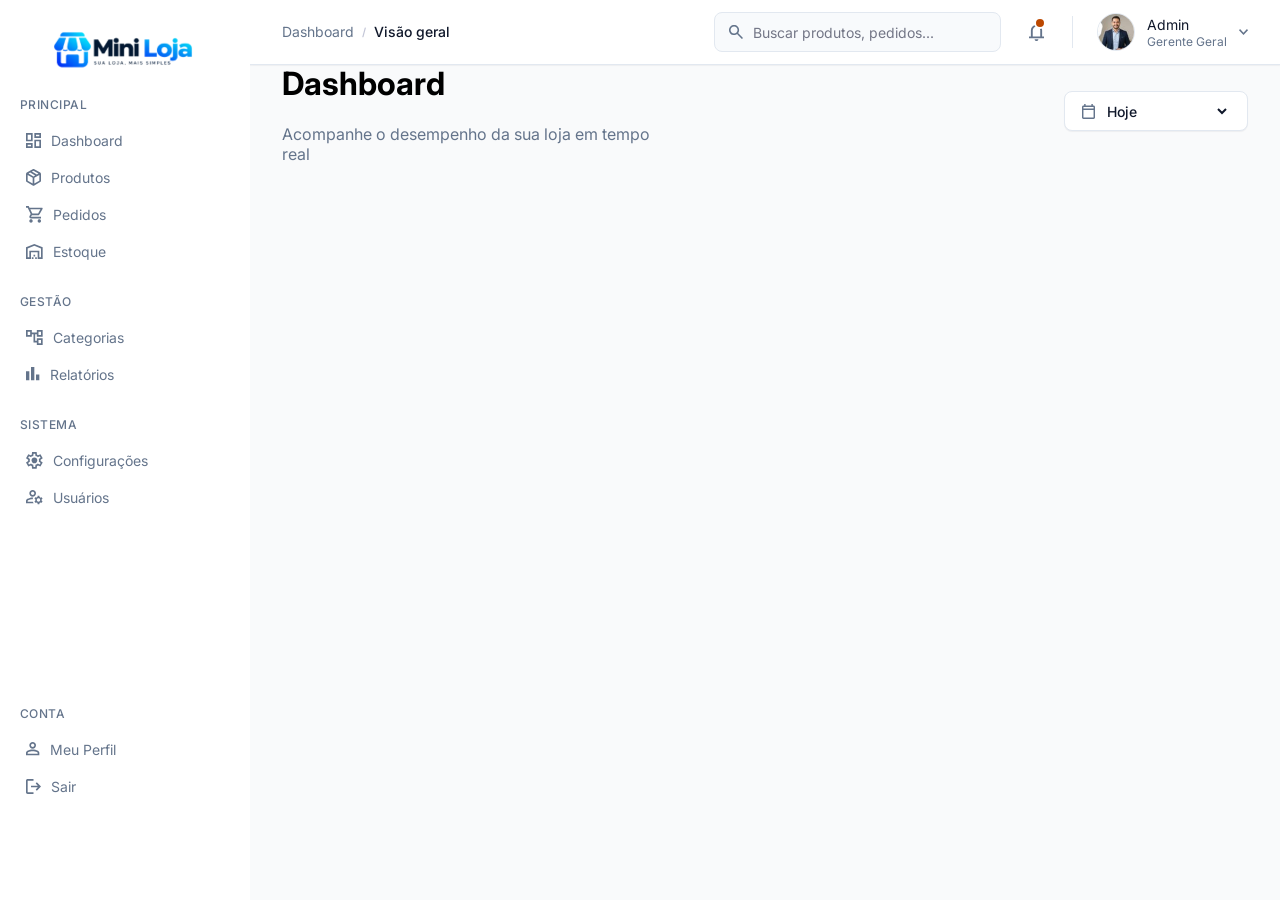
<file: index.html>
<!DOCTYPE html>
<html lang="pt-br">     
<head>
    <meta charset="UTF-8">
    <meta name="viewport" content="width=device-width, initial-scale=1.0">
    <link rel="stylesheet" href="css/style.css">
    <title>Dashboard Mini Loja</title>
</head>
<body>
    <aside class="sidebar">
        <img src="assets/img/Logo Mini Loja1.png" alt="Logo da Mini Loja" id="logo">
        <nav aria-label="Navegação principal">
            <h2>Principal</h2>
            <ul>
            <li><a href="#dashboard"><svg class="nav-icon" width="15" height="15" viewBox="0 0 15 15" fill="none" xmlns="http://www.w3.org/2000/svg">
            <path d="M8.33333 5V0H15V5H8.33333ZM0 8.33333V0H6.66667V8.33333H0ZM8.33333 15V6.66667H15V15H8.33333ZM0 15V10H6.66667V15H0ZM1.66667 6.66667H5V1.66667H1.66667V6.66667ZM10 13.3333H13.3333V8.33333H10V13.3333ZM10 3.33333H13.3333V1.66667H10V3.33333ZM1.66667 13.3333H5V11.6667H1.66667V13.3333Z" fill="#64748B"/>
            </svg> Dashboard</a></li>
            <li><a href="#produtos"><svg class="nav-icon" width="15" height="17" viewBox="0 0 15 17" fill="none" xmlns="http://www.w3.org/2000/svg">
            <path d="M6.66667 14.5208V8.8125L1.66667 5.91667V11.625L6.66667 14.5208ZM8.33333 14.5208L13.3333 11.625V5.91667L8.33333 8.8125V14.5208ZM6.66667 16.4375L0.833333 13.0833C0.569444 12.9306 0.364583 12.7292 0.21875 12.4792C0.0729167 12.2292 0 11.9514 0 11.6458V5.02083C0 4.71528 0.0729167 4.4375 0.21875 4.1875C0.364583 3.9375 0.569444 3.73611 0.833333 3.58333L6.66667 0.229167C6.93056 0.0763889 7.20833 0 7.5 0C7.79167 0 8.06944 0.0763889 8.33333 0.229167L14.1667 3.58333C14.4306 3.73611 14.6354 3.9375 14.7812 4.1875C14.9271 4.4375 15 4.71528 15 5.02083V11.6458C15 11.9514 14.9271 12.2292 14.7812 12.4792C14.6354 12.7292 14.4306 12.9306 14.1667 13.0833L8.33333 16.4375C8.06944 16.5903 7.79167 16.6667 7.5 16.6667C7.20833 16.6667 6.93056 16.5903 6.66667 16.4375ZM10.8333 5.4375L12.4375 4.52083L7.5 1.66667L5.875 2.60417L10.8333 5.4375ZM7.5 7.375L9.125 6.4375L4.1875 3.58333L2.5625 4.52083L7.5 7.375Z" fill="#64748B"/></svg> Produtos</a></li>
            <li><a href="#pedidos"><svg class="nav-icon" width="17" height="17" viewBox="0 0 17 17" fill="none" xmlns="http://www.w3.org/2000/svg">
            <path d="M5 16.6667C4.54167 16.6667 4.14931 16.5035 3.82292 16.1771C3.49653 15.8507 3.33333 15.4583 3.33333 15C3.33333 14.5417 3.49653 14.1493 3.82292 13.8229C4.14931 13.4965 4.54167 13.3333 5 13.3333C5.45833 13.3333 5.85069 13.4965 6.17708 13.8229C6.50347 14.1493 6.66667 14.5417 6.66667 15C6.66667 15.4583 6.50347 15.8507 6.17708 16.1771C5.85069 16.5035 5.45833 16.6667 5 16.6667ZM13.3333 16.6667C12.875 16.6667 12.4826 16.5035 12.1562 16.1771C11.8299 15.8507 11.6667 15.4583 11.6667 15C11.6667 14.5417 11.8299 14.1493 12.1562 13.8229C12.4826 13.4965 12.875 13.3333 13.3333 13.3333C13.7917 13.3333 14.184 13.4965 14.5104 13.8229C14.8368 14.1493 15 14.5417 15 15C15 15.4583 14.8368 15.8507 14.5104 16.1771C14.184 16.5035 13.7917 16.6667 13.3333 16.6667ZM4.29167 3.33333L6.29167 7.5H12.125L14.4167 3.33333H4.29167ZM3.5 1.66667H15.7917C16.1111 1.66667 16.3542 1.80903 16.5208 2.09375C16.6875 2.37847 16.6944 2.66667 16.5417 2.95833L13.5833 8.29167C13.4306 8.56944 13.2257 8.78472 12.9688 8.9375C12.7118 9.09028 12.4306 9.16667 12.125 9.16667H5.91667L5 10.8333H15V12.5H5C4.375 12.5 3.90278 12.2257 3.58333 11.6771C3.26389 11.1285 3.25 10.5833 3.54167 10.0417L4.66667 8L1.66667 1.66667H0V0H2.70833L3.5 1.66667ZM6.29167 7.5H12.125H6.29167Z" fill="#64748B"/></svg> Pedidos</a></li>
            <li><a href="#estoque"><svg class="nav-icon" width="17" height="15" viewBox="0 0 17 15" fill="none" xmlns="http://www.w3.org/2000/svg">
            <path d="M1.66667 13.3333H3.33333V6.66667H13.3333V13.3333H15V4.45833L8.33333 1.79167L1.66667 4.45833V13.3333ZM0 15V3.33333L8.33333 0L16.6667 3.33333V15H11.6667V8.33333H5V15H0ZM5.83333 15V13.3333H7.5V15H5.83333ZM7.5 12.5V10.8333H9.16667V12.5H7.5ZM9.16667 15V13.3333H10.8333V15H9.16667ZM3.33333 6.66667H8.33333H13.3333H3.33333Z" fill="#64748B"/></svg>Estoque</a></li>
            </ul>
        <h2>Gestão</h2>
        <ul>
            <li><a href="#categorias"><svg class="nav-icon" width="17" height="15" viewBox="0 0 17 15" fill="none" xmlns="http://www.w3.org/2000/svg">
            <path d="M10.8333 15V12.5H7.5V4.16667H5.83333V6.66667H0V0H5.83333V2.5H10.8333V0H16.6667V6.66667H10.8333V4.16667H9.16667V10.8333H10.8333V8.33333H16.6667V15H10.8333ZM1.66667 1.66667V5V1.66667ZM12.5 10V13.3333V10ZM12.5 1.66667V5V1.66667ZM12.5 5H15V1.66667H12.5V5ZM12.5 13.3333H15V10H12.5V13.3333ZM1.66667 5H4.16667V1.66667H1.66667V5Z" fill="#64748B"/></svg> Categorias</a></li>
            <li><a href="#relatorios"><svg class="nav-icon" width="14" height="14" viewBox="0 0 14 14" fill="none" xmlns="http://www.w3.org/2000/svg">
            <path d="M10 13.3333V7.5H13.3333V13.3333H10ZM5 13.3333V0H8.33333V13.3333H5ZM0 13.3333V4.16667H3.33333V13.3333H0Z" fill="#64748B"/></svg> Relatórios</a></li>
        </ul>
        <h2>Sistema</h2>
        <ul>
            <li><a href="#configuracoes"><svg class="nav-icon" width="17" height="17" viewBox="0 0 17 17" fill="none" xmlns="http://www.w3.org/2000/svg">
            <path d="M6.08333 16.6667L5.75 14C5.56944 13.9306 5.39931 13.8472 5.23958 13.75C5.07986 13.6528 4.92361 13.5486 4.77083 13.4375L2.29167 14.4792L0 10.5208L2.14583 8.89583C2.13194 8.79861 2.125 8.70486 2.125 8.61458C2.125 8.52431 2.125 8.43056 2.125 8.33333C2.125 8.23611 2.125 8.14236 2.125 8.05208C2.125 7.96181 2.13194 7.86806 2.14583 7.77083L0 6.14583L2.29167 2.1875L4.77083 3.22917C4.92361 3.11806 5.08333 3.01389 5.25 2.91667C5.41667 2.81944 5.58333 2.73611 5.75 2.66667L6.08333 0H10.6667L11 2.66667C11.1806 2.73611 11.3507 2.81944 11.5104 2.91667C11.6701 3.01389 11.8264 3.11806 11.9792 3.22917L14.4583 2.1875L16.75 6.14583L14.6042 7.77083C14.6181 7.86806 14.625 7.96181 14.625 8.05208C14.625 8.14236 14.625 8.23611 14.625 8.33333C14.625 8.43056 14.625 8.52431 14.625 8.61458C14.625 8.70486 14.6111 8.79861 14.5833 8.89583L16.7292 10.5208L14.4375 14.4792L11.9792 13.4375C11.8264 13.5486 11.6667 13.6528 11.5 13.75C11.3333 13.8472 11.1667 13.9306 11 14L10.6667 16.6667H6.08333ZM7.54167 15H9.1875L9.47917 12.7917C9.90972 12.6806 10.309 12.5174 10.6771 12.3021C11.0451 12.0868 11.3819 11.8264 11.6875 11.5208L13.75 12.375L14.5625 10.9583L12.7708 9.60417C12.8403 9.40972 12.8889 9.20486 12.9167 8.98958C12.9444 8.77431 12.9583 8.55556 12.9583 8.33333C12.9583 8.11111 12.9444 7.89236 12.9167 7.67708C12.8889 7.46181 12.8403 7.25694 12.7708 7.0625L14.5625 5.70833L13.75 4.29167L11.6875 5.16667C11.3819 4.84722 11.0451 4.57986 10.6771 4.36458C10.309 4.14931 9.90972 3.98611 9.47917 3.875L9.20833 1.66667H7.5625L7.27083 3.875C6.84028 3.98611 6.44097 4.14931 6.07292 4.36458C5.70486 4.57986 5.36806 4.84028 5.0625 5.14583L3 4.29167L2.1875 5.70833L3.97917 7.04167C3.90972 7.25 3.86111 7.45833 3.83333 7.66667C3.80556 7.875 3.79167 8.09722 3.79167 8.33333C3.79167 8.55556 3.80556 8.77083 3.83333 8.97917C3.86111 9.1875 3.90972 9.39583 3.97917 9.60417L2.1875 10.9583L3 12.375L5.0625 11.5C5.36806 11.8194 5.70486 12.0868 6.07292 12.3021C6.44097 12.5174 6.84028 12.6806 7.27083 12.7917L7.54167 15ZM8.41667 11.25C9.22222 11.25 9.90972 10.9653 10.4792 10.3958C11.0486 9.82639 11.3333 9.13889 11.3333 8.33333C11.3333 7.52778 11.0486 6.84028 10.4792 6.27083C9.90972 5.70139 9.22222 5.41667 8.41667 5.41667C7.59722 5.41667 6.90625 5.70139 6.34375 6.27083C5.78125 6.84028 5.5 7.52778 5.5 8.33333C5.5 9.13889 5.78125 9.82639 6.34375 10.3958C6.90625 10.9653 7.59722 11.25 8.41667 11.25Z" fill="#64748B"/></svg> Configurações</a></li>
            <li><a href="#usuarios"><svg class="nav-icon" width="17" height="15" viewBox="0 0 17 15" fill="none" xmlns="http://www.w3.org/2000/svg">
            <path d="M6.66667 6.66667C5.75 6.66667 4.96528 6.34028 4.3125 5.6875C3.65972 5.03472 3.33333 4.25 3.33333 3.33333C3.33333 2.41667 3.65972 1.63194 4.3125 0.979167C4.96528 0.326389 5.75 0 6.66667 0C7.58333 0 8.36806 0.326389 9.02083 0.979167C9.67361 1.63194 10 2.41667 10 3.33333C10 4.25 9.67361 5.03472 9.02083 5.6875C8.36806 6.34028 7.58333 6.66667 6.66667 6.66667ZM0 13.3333V11C0 10.5417 0.118056 10.1111 0.354167 9.70833C0.590278 9.30556 0.916667 9 1.33333 8.79167C2.04167 8.43056 2.84028 8.125 3.72917 7.875C4.61806 7.625 5.59722 7.5 6.66667 7.5C6.77778 7.5 6.875 7.5 6.95833 7.5C7.04167 7.5 7.125 7.51389 7.20833 7.54167C7.09722 7.79167 7.00347 8.05208 6.92708 8.32292C6.85069 8.59375 6.79167 8.875 6.75 9.16667H6.66667C5.68056 9.16667 4.79514 9.29167 4.01042 9.54167C3.22569 9.79167 2.58333 10.0417 2.08333 10.2917C1.95833 10.3611 1.85764 10.4583 1.78125 10.5833C1.70486 10.7083 1.66667 10.8472 1.66667 11V11.6667H6.91667C7 11.9583 7.11111 12.2465 7.25 12.5312C7.38889 12.816 7.54167 13.0833 7.70833 13.3333H0ZM11.6667 14.1667L11.4167 12.9167C11.25 12.8472 11.0938 12.7743 10.9479 12.6979C10.8021 12.6215 10.6528 12.5278 10.5 12.4167L9.29167 12.7917L8.45833 11.375L9.41667 10.5417C9.38889 10.3472 9.375 10.1667 9.375 10C9.375 9.83333 9.38889 9.65278 9.41667 9.45833L8.45833 8.625L9.29167 7.20833L10.5 7.58333C10.6528 7.47222 10.8021 7.37847 10.9479 7.30208C11.0938 7.22569 11.25 7.15278 11.4167 7.08333L11.6667 5.83333H13.3333L13.5833 7.08333C13.75 7.15278 13.9062 7.22917 14.0521 7.3125C14.1979 7.39583 14.3472 7.5 14.5 7.625L15.7083 7.20833L16.5417 8.66667L15.5833 9.5C15.6111 9.66667 15.625 9.84028 15.625 10.0208C15.625 10.2014 15.6111 10.375 15.5833 10.5417L16.5417 11.375L15.7083 12.7917L14.5 12.4167C14.3472 12.5278 14.1979 12.6215 14.0521 12.6979C13.9062 12.7743 13.75 12.8472 13.5833 12.9167L13.3333 14.1667H11.6667ZM12.5 11.6667C12.9583 11.6667 13.3507 11.5035 13.6771 11.1771C14.0035 10.8507 14.1667 10.4583 14.1667 10C14.1667 9.54167 14.0035 9.14931 13.6771 8.82292C13.3507 8.49653 12.9583 8.33333 12.5 8.33333C12.0417 8.33333 11.6493 8.49653 11.3229 8.82292C10.9965 9.14931 10.8333 9.54167 10.8333 10C10.8333 10.4583 10.9965 10.8507 11.3229 11.1771C11.6493 11.5035 12.0417 11.6667 12.5 11.6667ZM6.66667 5C7.125 5 7.51736 4.83681 7.84375 4.51042C8.17014 4.18403 8.33333 3.79167 8.33333 3.33333C8.33333 2.875 8.17014 2.48264 7.84375 2.15625C7.51736 1.82986 7.125 1.66667 6.66667 1.66667C6.20833 1.66667 5.81597 1.82986 5.48958 2.15625C5.16319 2.48264 5 2.875 5 3.33333C5 3.79167 5.16319 4.18403 5.48958 4.51042C5.81597 4.83681 6.20833 5 6.66667 5Z" fill="#64748B"/></svg> Usuários</a></li>
        </ul>
        <div class="sidebar-footer">
            <h2>Conta</h2>
        <ul>
            <li><a href="#perfil"><svg class="nav-icon" width="14" height="14" viewBox="0 0 14 14" fill="none" xmlns="http://www.w3.org/2000/svg">
            <path d="M6.66667 6.66667C5.75 6.66667 4.96528 6.34028 4.3125 5.6875C3.65972 5.03472 3.33333 4.25 3.33333 3.33333C3.33333 2.41667 3.65972 1.63194 4.3125 0.979167C4.96528 0.326389 5.75 0 6.66667 0C7.58333 0 8.36806 0.326389 9.02083 0.979167C9.67361 1.63194 10 2.41667 10 3.33333C10 4.25 9.67361 5.03472 9.02083 5.6875C8.36806 6.34028 7.58333 6.66667 6.66667 6.66667ZM0 13.3333V11C0 10.5278 0.121528 10.0938 0.364583 9.69792C0.607639 9.30208 0.930556 9 1.33333 8.79167C2.19444 8.36111 3.06944 8.03819 3.95833 7.82292C4.84722 7.60764 5.75 7.5 6.66667 7.5C7.58333 7.5 8.48611 7.60764 9.375 7.82292C10.2639 8.03819 11.1389 8.36111 12 8.79167C12.4028 9 12.7257 9.30208 12.9688 9.69792C13.2118 10.0938 13.3333 10.5278 13.3333 11V13.3333H0ZM1.66667 11.6667H11.6667V11C11.6667 10.8472 11.6285 10.7083 11.5521 10.5833C11.4757 10.4583 11.375 10.3611 11.25 10.2917C10.5 9.91667 9.74306 9.63542 8.97917 9.44792C8.21528 9.26042 7.44444 9.16667 6.66667 9.16667C5.88889 9.16667 5.11806 9.26042 4.35417 9.44792C3.59028 9.63542 2.83333 9.91667 2.08333 10.2917C1.95833 10.3611 1.85764 10.4583 1.78125 10.5833C1.70486 10.7083 1.66667 10.8472 1.66667 11V11.6667ZM6.66667 5C7.125 5 7.51736 4.83681 7.84375 4.51042C8.17014 4.18403 8.33333 3.79167 8.33333 3.33333C8.33333 2.875 8.17014 2.48264 7.84375 2.15625C7.51736 1.82986 7.125 1.66667 6.66667 1.66667C6.20833 1.66667 5.81597 1.82986 5.48958 2.15625C5.16319 2.48264 5 2.875 5 3.33333C5 3.79167 5.16319 4.18403 5.48958 4.51042C5.81597 4.83681 6.20833 5 6.66667 5Z" fill="#64748B"/></svg> Meu Perfil</a></li>
            <li><a href="#sair"><svg class="nav-icon" width="15" height="15" viewBox="0 0 15 15" fill="none" xmlns="http://www.w3.org/2000/svg">
            <path d="M1.66667 15C1.20833 15 0.815972 14.8368 0.489583 14.5104C0.163194 14.184 0 13.7917 0 13.3333V1.66667C0 1.20833 0.163194 0.815972 0.489583 0.489583C0.815972 0.163194 1.20833 0 1.66667 0H7.5V1.66667H1.66667V13.3333H7.5V15H1.66667ZM10.8333 11.6667L9.6875 10.4583L11.8125 8.33333H5V6.66667H11.8125L9.6875 4.54167L10.8333 3.33333L15 7.5L10.8333 11.6667Z" fill="#64748B"/></svg> Sair</a></li>
        </ul>
        </div>
        </nav>
    </aside>
    <header class="topbar">
        <nav class="topbar_content" aria-label="Navegação do cabeçalho">
            <div class="breadcrumb" aria-label="Localização">
                <a href="#dashboard">Dashboard</a>
                <span aria-hidden="true">/</span>
                <span aria-current="page">Visão geral</span>
            </div>
            <div class="topbar_actions">
                <label class="search-box">
                    <span class="visually-hidden">Buscar produtos ou pedidos</span>
                    <img src="assets/img/header-search.svg" alt="" aria-hidden="true">
                    <input type="search" placeholder="Buscar produtos, pedidos...">
                </label>
                <button class="notification-button" type="button" aria-label="Notificações">
                    <img src="assets/img/header-notifications.svg" alt="" aria-hidden="true">
                    <span class="notification-dot" aria-hidden="true"></span>
                </button>
                <span class="topbar-divider" aria-hidden="true"></span>
                <div class="profile">
                    <img class="profile_photo" src="assets/img/profile-admin.jpg" alt="Foto de perfil do administrador">
                    <div class="profile_details">
                        <span>Admin</span>
                        <span>Gerente Geral</span>
                    </div>
                    <img class="profile_chevron" src="assets/img/header-chevron.svg" alt="" aria-hidden="true">
                </div>
            </div>
        </nav>
    </header>
    <main>
        <div id="conteudo">
            <div>
                <h1>Dashboard</h1>
                <p>Acompanhe o desempenho da sua loja em tempo real</p>
            </div>
            <label class="filtro-data">
                <img src="assets/img/period-calendar.svg" alt="" aria-hidden="true">
                <select name="FiltroData" id="filtroData" aria-label="Filtrar período">
                    <option value="hoje">Hoje</option>
                    <option value="semana">Últimos 7 dias</option>
                    <option value="mes" >Últimos 30 dias</option>
                    <option value="ano">Este ano (2026)</option>
                </select>
            </label>

        </div>
    </main>
    
<script src="js/produto.js"></script>
</body>
</html>
</file>
<file: css/style.css>
@import url('https://fonts.googleapis.com/css2?family=Inter:ital,opsz,wght@0,14..32,100..900;1,14..32,100..900&display=swap');

:root {
    --background: #F9FAFB;
    --cor-primaria: #2563EB;
    --cor-secundaria: #EFF6FF;
    --cor-ternaria: #BC4800;
    --cor-neutra: #64748B;
    --danger: #DC2626;  
    --success: #16A34A;
    --font-family: 'Inter', sans-serif;
}

body {
    font-family: var(--font-family);
    margin: 0;
    min-height: 100vh;
    display: grid;
    grid-template-columns: 250px minmax(0, 1fr);
    grid-template-rows: auto auto auto auto;
    background: var(--background);
}

.sidebar {
    grid-column: 1;
    grid-row: 1 / span 4;
    box-sizing: border-box;
    height: 100vh;
    padding: 0px 16px;
    padding-top: 24px;
    overflow-y: auto;
    position: sticky;
    top: 0;
    background: white;
    color: var(--cor-neutra);
    h2 {
        font-size: 12px;
        font-weight: 500;
        letter-spacing: 0.44px;
        text-transform: uppercase;
        padding: 0 8px 0 4px;
    }
    img#logo {
        display: block;
        margin: 0 auto 24px;
        max-width: 100%;
    }
    nav ul {
    list-style: none;
    margin: 0 0 24px;
    padding: 0;
    }
    nav a {
    font-size: 14px;
    display: flex;
    align-items: center;
    gap: 10px;
    padding: 10px;
    color: inherit;
    text-decoration: none;
    border-radius: 8px;
    }
    nav a:hover {
    background: var(--cor-secundaria);
    color: var(--cor-primaria);
    }
    .nav-icon path {
       fill: currentColor;
    }
    div.sidebar-footer {
        margin-top: 190px;
    }
}

.topbar {
    grid-column: 2;
    align-self: start;
    min-width: 0;
    background: #fff;
    border-bottom: 1px solid #e2e8f0;
    box-shadow: 0 1px 1px rgba(15, 23, 42, 0.04);
    color: #0f172a;
    font-family: Inter, -apple-system, BlinkMacSystemFont, "Segoe UI", sans-serif;
}

.topbar_content {
    box-sizing: border-box;
    display: flex;
    align-items: center;
    justify-content: space-between;
    gap: 24px;
    min-height: 64px;
    padding: 0 32px;
}

.breadcrumb {
    display: flex;
    align-items: center;
    gap: 8px;
    white-space: nowrap;
    font-size: 14px;
    line-height: 20px;
    a {
        color: #64748b;
        text-decoration: none;
    }
    a:hover {
        color: var(--cor-primaria);
    }
}


.breadcrumb span[aria-hidden="true"] {
    color: #c3c6d7;
    font-size: 11px;
    font-weight: 600;
    letter-spacing: 0.44px;
}

.breadcrumb [aria-current="page"] {
    font-weight: 500;
}

.topbar_actions {
    display: flex;
    align-items: center;
    gap: 20px;
    min-width: 0;
}

.search-box {
    box-sizing: border-box;
    display: flex;
    align-items: center;
    gap: 10px;
    width: 288px;
    height: 40px;
    padding: 0 12px 0 14px;
    background: #f8fafc;
    border: 1px solid #e2e8f0;
    border-radius: 8px;
    img {
        flex: 0 0 13.5px;
        width: 13.5px;
        height: 13.5px;
    }
    input {
        min-width: 0;
        width: 100%;
        padding: 0;
        color: #0f172a;
        background: transparent;
        border: 0;
        outline: 0;
        font: inherit;
        font-size: 14px;
    }
    input::placeholder {
        color: #737686;
        opacity: 1;
    }
}

.notification-button {
    position: relative;
    display: grid;
    flex: 0 0 31px;
    place-items: center;
    width: 31px;
    height: 42px;
    padding: 0;
    background: transparent;
    border: 0;
    border-radius: 8px;
    cursor: pointer;
    img {
        width: 14.667px;
        height: 18.333px;
    }
}

.notification-dot {
    position: absolute;
    top: 6px;
    right: 5.67px;
    width: 8px;
    height: 8px;
    background: var(--cor-ternaria);
    border: 2px solid #fff;
    border-radius: 50%;
}

.topbar-divider {
    flex: 0 0 1px;
    height: 32px;
    background: #e2e8f0;
}

.profile {
    display: flex;
    align-items: center;
    gap: 12px;
    padding-left: 4px;
    white-space: nowrap;
}

.profile_photo {
    flex: 0 0 36px;
    width: 36px;
    height: 36px;
    object-fit: cover;
    border: 1px solid #e2e8f0;
    border-radius: 50%;
}

.profile_details {
    display: flex;
    flex-direction: column;
    gap: 0;
    font-size: 14px;
    line-height: 18px;
}

.profile_details span:last-child {
    color: #64748b;
    font-size: 12px;
    line-height: 15px;
}

.profile_chevron {
    flex: 0 0 9px;
    width: 9px;
    height: 5.55px;
}

.visually-hidden {
    position: absolute;
    width: 1px;
    height: 1px;
    padding: 0;
    margin: -1px;
    overflow: hidden;
    clip: rect(0, 0, 0, 0);
    white-space: nowrap;
    border: 0;
}

main {
    padding: 10px 32px;
    h1 {
        font-size: 32px;
    }
}

/*main,
body > section {
    grid-column: 2;
    padding: 24px;
}*/

/* 1. Cabeçalho da Página */

/* Layout automático */
#conteudo {
    display: flex;
    flex-direction: row;
    justify-content: space-between;
    align-items: center;
    padding: 0px 0px 8px;
    gap: 406px;
    height: 72px;
    p {
        color: var(--cor-neutra)
    }
}


.filtro-data {
    box-sizing: border-box;
    display: inline-flex;
    align-items: center;
    gap: 8px;
    height: 40px;
    padding: 0 17px;
    background: #fff;
    border: 1px solid #e2e8f0;
    border-radius: 8px;
    box-shadow: 0 1px 1px rgba(15, 23, 42, 0.05);
    cursor: pointer;
    img {
        display: block;
        flex: none;
    }
    select {
      color: #0f172a;
      background: transparent;
      border: 0;
      outline: 0;
      font: 500 14px/20px var(--font-family);   
      cursor: pointer;  
    }
}

#lista-produtos {
    display: grid;
    grid-template-columns: repeat(auto-fit, minmax(220px, 1fr));
    gap: 20px;
}

.card-produto {
    background-color: #ffffff;
    border: 1px solid #e2e8f0;
    border-radius: 12px;
    padding: 20px;
    box-shadow: 0 4px 12px rgba(0, 0, 0, 0.08);
}

.card-produto h3 {
    margin-top: 0;
    margin-bottom: 12px;
}

.card-produto p {
    margin: 6px 0;
}

.estoque-baixo {
    color: var(--danger);
    font-weight: bold;
}

.aviso-estoque {
    display: block;
    margin-top: 10px;
    font-size: 14px;
    font-weight: bold;
}

@media (max-width: 700px) {
    body {
        grid-template-columns: 1fr;
        grid-template-rows: auto;
    }

    .sidebar {
        grid-column: 1;
        grid-row: auto;
        width: 100%;
        height: auto;
        position: static;
    }

    .topbar {
        grid-column: 1;
    }

    .topbar > nav {
        flex-wrap: wrap;
    }

    .topbar__content {
        padding: 12px 16px;
    }

    .topbar__actions {
        width: 100%;
        justify-content: flex-end;
        gap: 12px;
    }

    .search-box {
        flex: 1 1 auto;
        width: auto;
    }

    main,
    body > section {
        grid-column: 1;
    }
}
</file>
